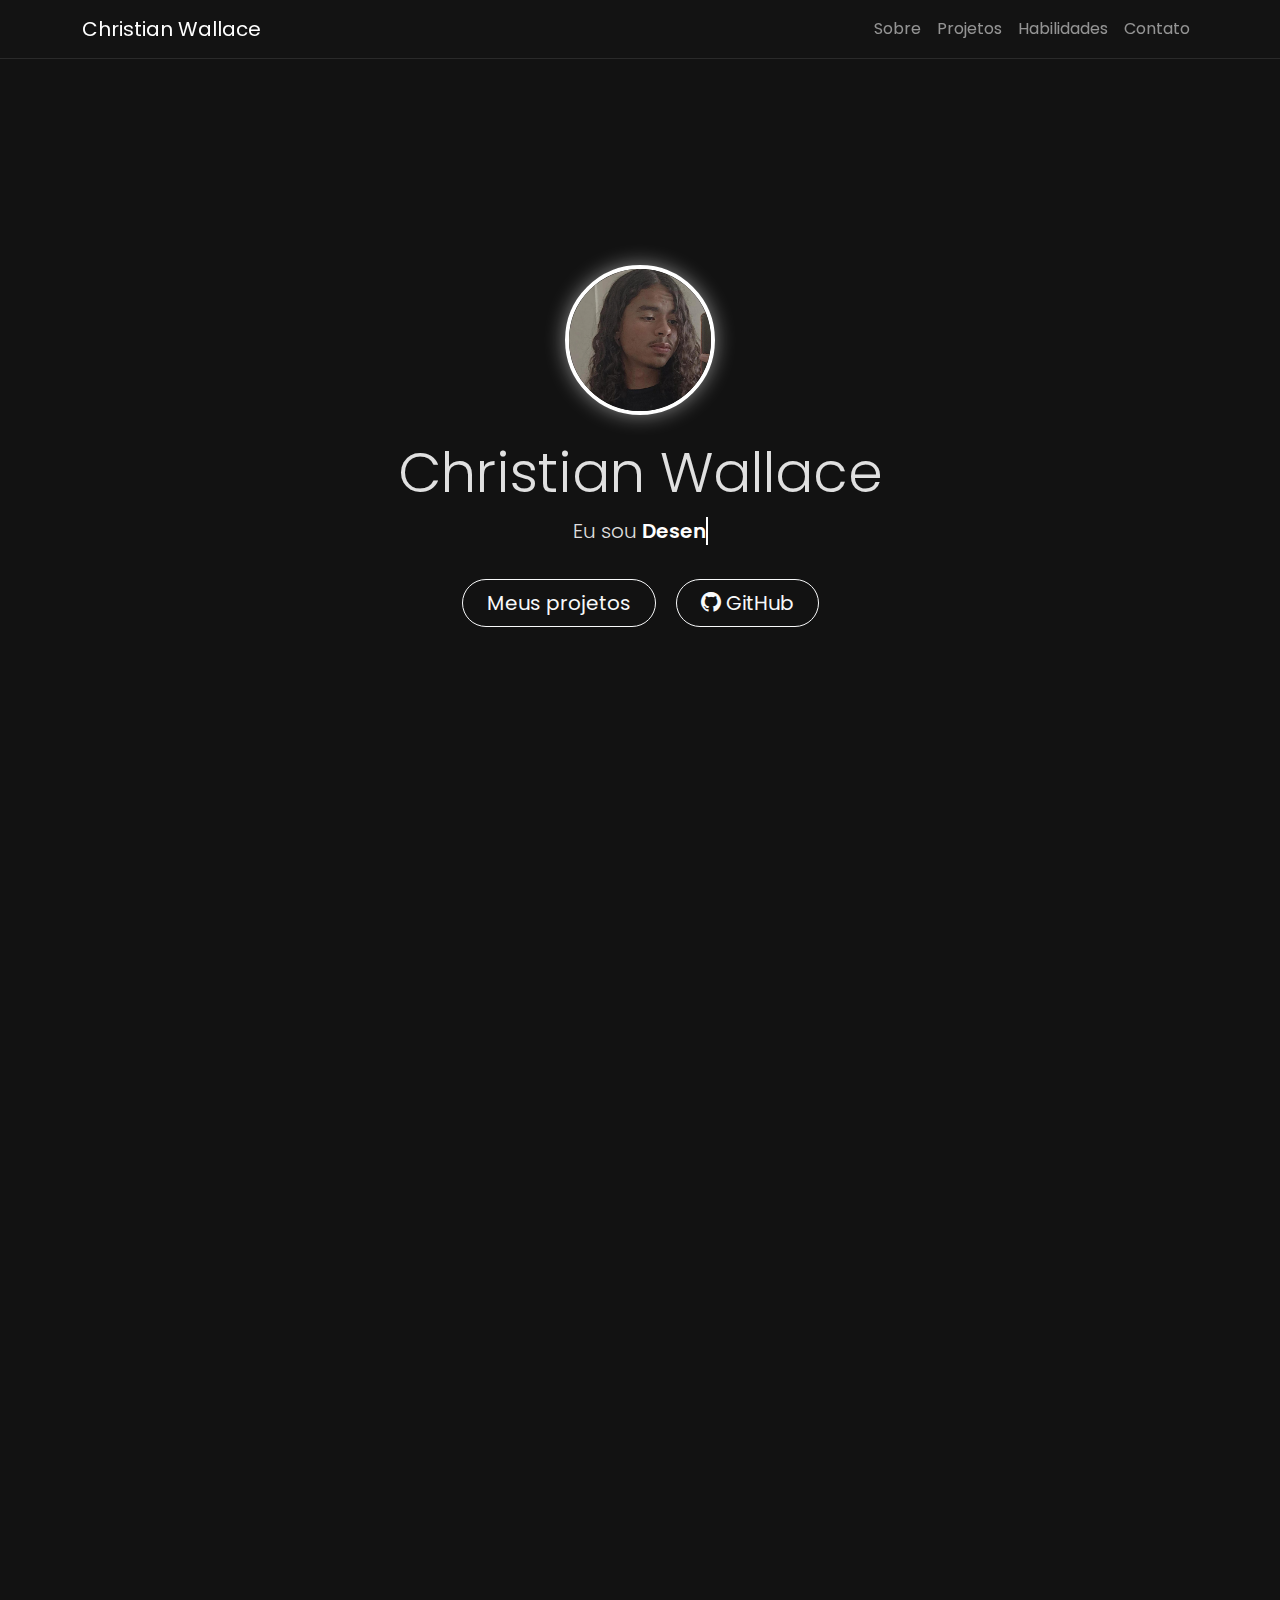
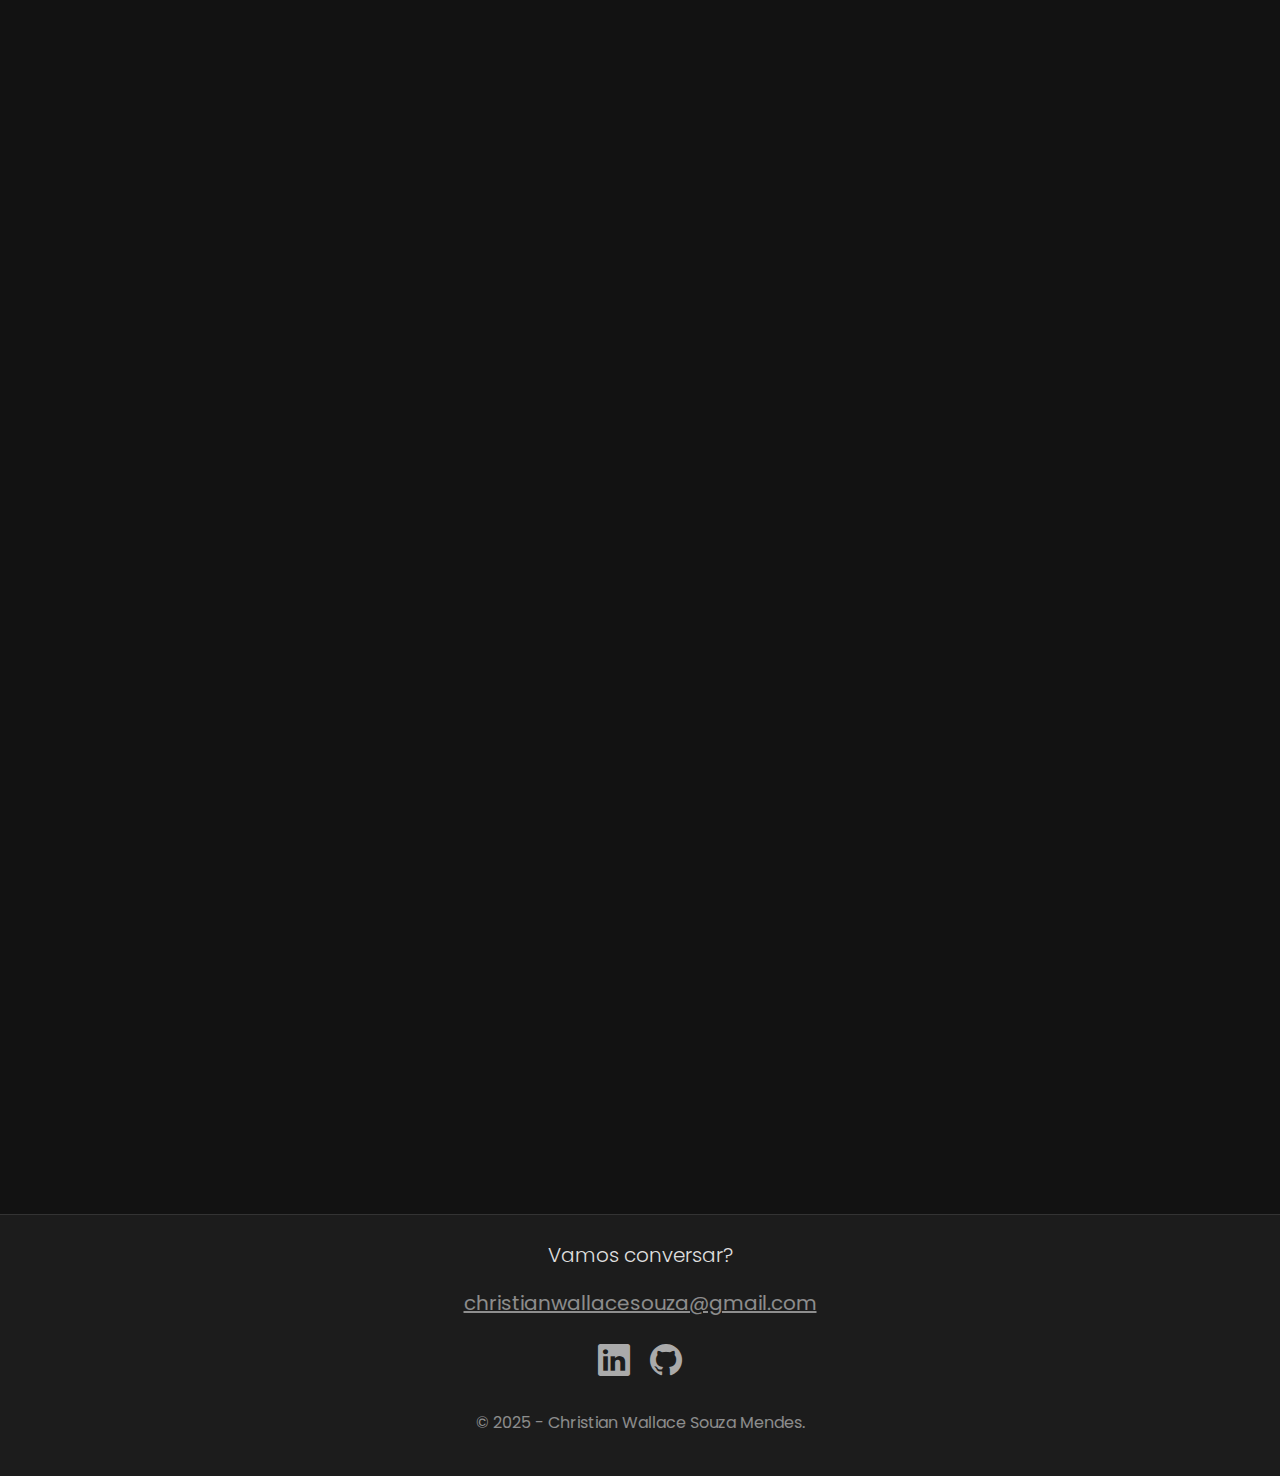
<file: index.html>
<!DOCTYPE html>
<html lang="pt-br">
<head>
    <meta charset="UTF-8">
    <meta name="viewport" content="width=device-width, initial-scale=1.0">
    <title>Meu Portfólio - Christian Wallace</title>
    
    <link rel="preconnect" href="https://fonts.googleapis.com">
    <link rel="preconnect" href="https://fonts.gstatic.com" crossorigin>
    <link href="https://fonts.googleapis.com/css2?family=Poppins:wght@300;400;600;700&display=swap" rel="stylesheet">

    <link href="https://cdn.jsdelivr.net/npm/bootstrap@5.3.3/dist/css/bootstrap.min.css" rel="stylesheet">
    
    <link rel="stylesheet" href="https://cdn.jsdelivr.net/npm/bootstrap-icons@1.11.3/font/bootstrap-icons.min.css">
    
    <link rel="stylesheet" href="style.css">
</head>
<body>

    <nav class="navbar navbar-expand-lg navbar-dark fixed-top navbar-glass">
        <div class="container">
            <a class="navbar-brand" href="#">Christian Wallace</a>
            <button class="navbar-toggler" type="button" data-bs-toggle="collapse" data-bs-target="#navbarNav">
                <span class="navbar-toggler-icon"></span>
            </button>
            <div class="collapse navbar-collapse" id="navbarNav">
                <ul class="navbar-nav ms-auto">
                    <li class="nav-item"><a class="nav-link" href="#sobre">Sobre</a></li>
                    <li class="nav-item"><a class="nav-link" href="#projetos">Projetos</a></li>
                    <li class="nav-item"><a class="nav-link" href="#habilidades">Habilidades</a></li>
                    <li class="nav-item"><a class="nav-link" href="#contato">Contato</a></li>
                </ul>
            </div>
        </div>
    </nav>

    <header class="hero-section d-flex align-items-center justify-content-center text-center">
        <div class="container">
            <img src="img/eu1.jpg" alt="Foto de Christian" class="foto-perfil mb-4">
            <h1 class="display-4">Christian Wallace</h1>
            <p class="lead">Eu sou <span id="typewriter" class="typewriter-text"></span></p>
            <div class="mt-4">
                <a href="#projetos" class="btn btn-outline-light btn-lg rounded-pill px-4 m-2">Meus projetos</a>
                <a href="https://github.com/christianwallace25" target="_blank" class="btn btn-outline-light btn-lg rounded-pill px-4 m-2">
                    <i class="bi bi-github"></i> GitHub
                </a>
            </div>
        </div>
    </header>

    <main>
        <section id="sobre" class="container py-5 fade-in-section">
            <div class="row align-items-center">
                <div class="col-md-6">
                    <h2 class="display-5 mb-4">Sobre mim:</h2>
                    <p class="lead">Sou um desenvolvedor mirim apaixonado por tecnologia e sempre disposto a aprender coisas novas. Tenho um grande interesse por matemática, o que me ajuda a pensar de forma lógica e criativa na hora de resolver problemas. Gosto de explorar diferentes ferramentas, descobrir como as coisas funcionam e transformar ideias em pequenos projetos. Cada desafio é uma oportunidade de evoluir, e estou sempre dando meu melhor para crescer como desenvolvedor. Atualmente, estou focado em aprimorar minhas habilidades em desenvolvimento web e em análise de dados.</p>
                    <a href="https://www.linkedin.com/in/christian-wallace-souza-mendes-15b90a30a/" target="_blank" class="btn btn-outline-primary rounded-pill px-4">
                        <i class="bi bi-linkedin"></i> Meu LinkedIn
                    </a>
                </div>
                <div class="col-md-6 text-center mt-4 mt-md-0">
                    <img src="img/eu.jpg" alt="Foto ilustrativa" class="img-fluid rounded-4 shadow">
                </div>
            </div>
        </section>

        <section id="projetos" class="py-5 section-darker fade-in-section">
            <div class="container">
                <h2 class="text-center display-5 mb-5">Projetos recentes</h2>
                <div class="row g-4">
                    
                    <div class="col-lg-4 col-md-6">
                        <div class="project-card">
                            <h3 class="card-title">AppLogin com Firebase</h3>
                            <p class="card-text">Um app de login e cadastro com visual moderno (glassmorphism), Bootstrap 5 e autenticação real usando Firebase.</p>
                            <div class="card-tags">
                                <span class="badge bg-primary">HTML</span>
                                <span class="badge bg-info text-dark">CSS</span>
                                <span class="badge bg-warning text-dark">JavaScript</span>
                                <span class="badge bg-danger">Firebase</span>
                            </div>
                            <a href="https://christianwallace25.github.io/app-login/" target="_blank" class="btn btn-outline-light mt-4">
                                <i class="bi bi-github"></i> Ver no GitHub
                            </a>
                        </div>
                    </div>

                    <div class="col-lg-4 col-md-6">
                        <div class="project-card">
                            <h3 class="card-title">Snake Game</h3>
                            <p class="card-text">O clássico jogo da cobrinha feito com HTML 5, CSS (Versão Grid) e JavaScript.</p>
                            <div class="card-tags">
                                <span class="badge bg-primary">HTML</span>
                                <span class="badge bg-info text-dark">CSS</span>
                                <span class="badge bg-warning text-dark">JavaScript</span>
                            </div>
                            <a href="https://christianwallace25.github.io/snakegame/" target="_blank" class="btn btn-outline-light mt-4">
                                <i class="bi bi-github"></i> Ver no GitHub
                            </a>
                        </div>
                    </div>

                    <div class="col-lg-4 col-md-6">
                        <div class="project-card">
                            <h3 class="card-title">Carrossel - Site de Notícias</h3>
                            <p class="card-text">Uma prévia de um site de notícias, possuindo um carrossel de imagens com transição fade, construído com Bootstrap 5 e JavaScript.</p>
                            <div class="card-tags">
                                <span class="badge bg-primary">HTML</span>
                                <span class="badge bg-info text-dark">CSS</span>
                                <span class="badge bg-warning text-dark">JavaScript</span>
                            </div>
                            <a href="https://christianwallace25.github.io/carrossel/" target="_blank" class="btn btn-outline-light mt-4">
                                <i class="bi bi-github"></i> Ver no GitHub
                            </a>
                        </div>
                    </div>

                    <div class="col-lg-4 col-md-6">
                        <div class="project-card">
                            <h3 class="card-title text-warning">Veja os meus certificados!</h3>
                            <p class="card-text">Meus certificados de participação em eventos acadêmicos.</p>
                            <div class="card-tags">
                                <span class="badge bg-primary">Semana Integrada do Conhecimento</span>
                                <span class="badge bg-info text-dark">Olimpíadas de Matemática das Instituições Federais</span>
                            </div>
                            <a href="certificados.html" target="_blank" class="btn btn-outline-light mt-4">
                                <i class="bi"></i> Ver certificados
                            </a>
                        </div>
                    </div>

                    <div class="col-lg-4 col-md-6">
                        <div class="project-card">
                            <h3 class="card-title">Próximo projeto</h3>
                            <p class="card-text">Em breve, um novo projeto explorando [Tecnologia, ex: React ou Python] estará disponível aqui.</p>
                            <div class="card-tags">
                                <span class="badge bg-secondary">Em breve</span>
                            </div>
                            <a href="#" class="btn btn-outline-secondary mt-4 disabled">
                                <i class="bi bi-hourglass-split"></i> Aguarde
                            </a>
                        </div>
                    </div>

                </div>
            </div>
        </section>

        <section id="habilidades" class="container py-5 fade-in-section">
            <h2 class="text-center display-5 mb-5">Minhas habilidades</h2>
            <div class="text-center" id="skill-tags">
                <span class="skill-tag">HTML5</span>
                <span class="skill-tag">CSS3</span>
                <span class="skill-tag">JavaScript (ES6+)</span>
                <span class="skill-tag">Bootstrap 5</span>
                <span class="skill-tag">Python</span>
                <span class="skill-tag">SQL</span>
                <span class="skill-tag">Git & GitHub</span>
                <span class="skill-tag">Firebase</span>
                <span class="skill-tag">Supabase</span>
                <span class="skill-tag">Metodologias ágeis</span>
                <span class="skill-tag">Design responsivo</span>
                <span class="skill-tag">Excel</span>
                <span class="skill-tag">Análise de dados</span>
                <span class="skill-tag">Técnico em Informática</span>
            </div>
        </section>

    </main>

    <footer id="contato" class="text-center p-4 section-darker">
        <p class="lead mb-3">Vamos conversar?</p>
        <div class="mb-3">
            <a href="mailto:christianwallacesouza@gmail.com" class="text-white-50 mx-2 fs-5">christianwallacesouza@gmail.com</a>
        </div>
        <div>
            <a href="https://www.linkedin.com/in/christian-wallace-souza-mendes-15b90a30a/" target="_blank" class="btn-social mx-2"><i class="bi bi-linkedin"></i></a>
            <a href="https://github.com/christianwallace25" target="_blank" class="btn-social mx-2"><i class="bi bi-github"></i></a>
        </div>
        <p class="mt-4 text-white-50">&copy; 2025 - Christian Wallace Souza Mendes.
    </footer>

    <script src="https://cdn.jsdelivr.net/npm/bootstrap@5.3.3/dist/js/bootstrap.bundle.min.js"></script>
    <script src="script.js"></script>
</body>
</html>
</file>
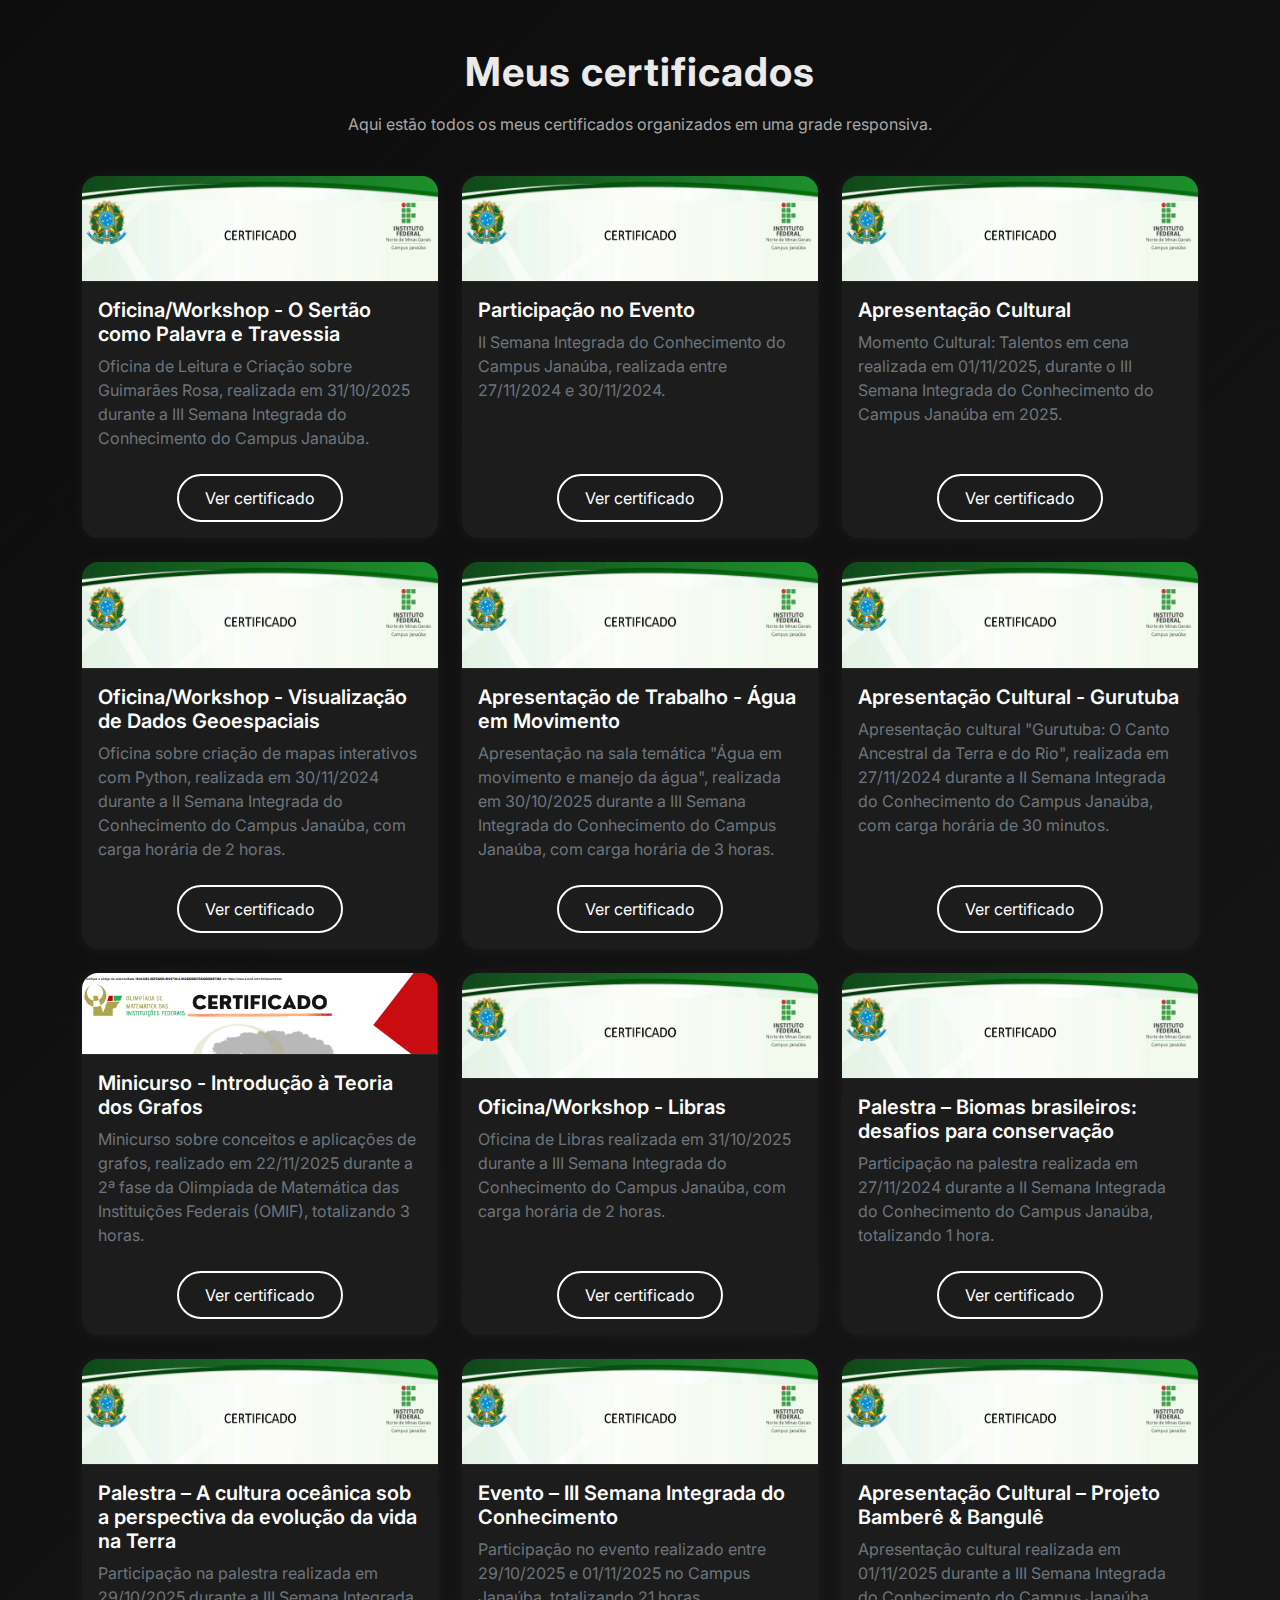
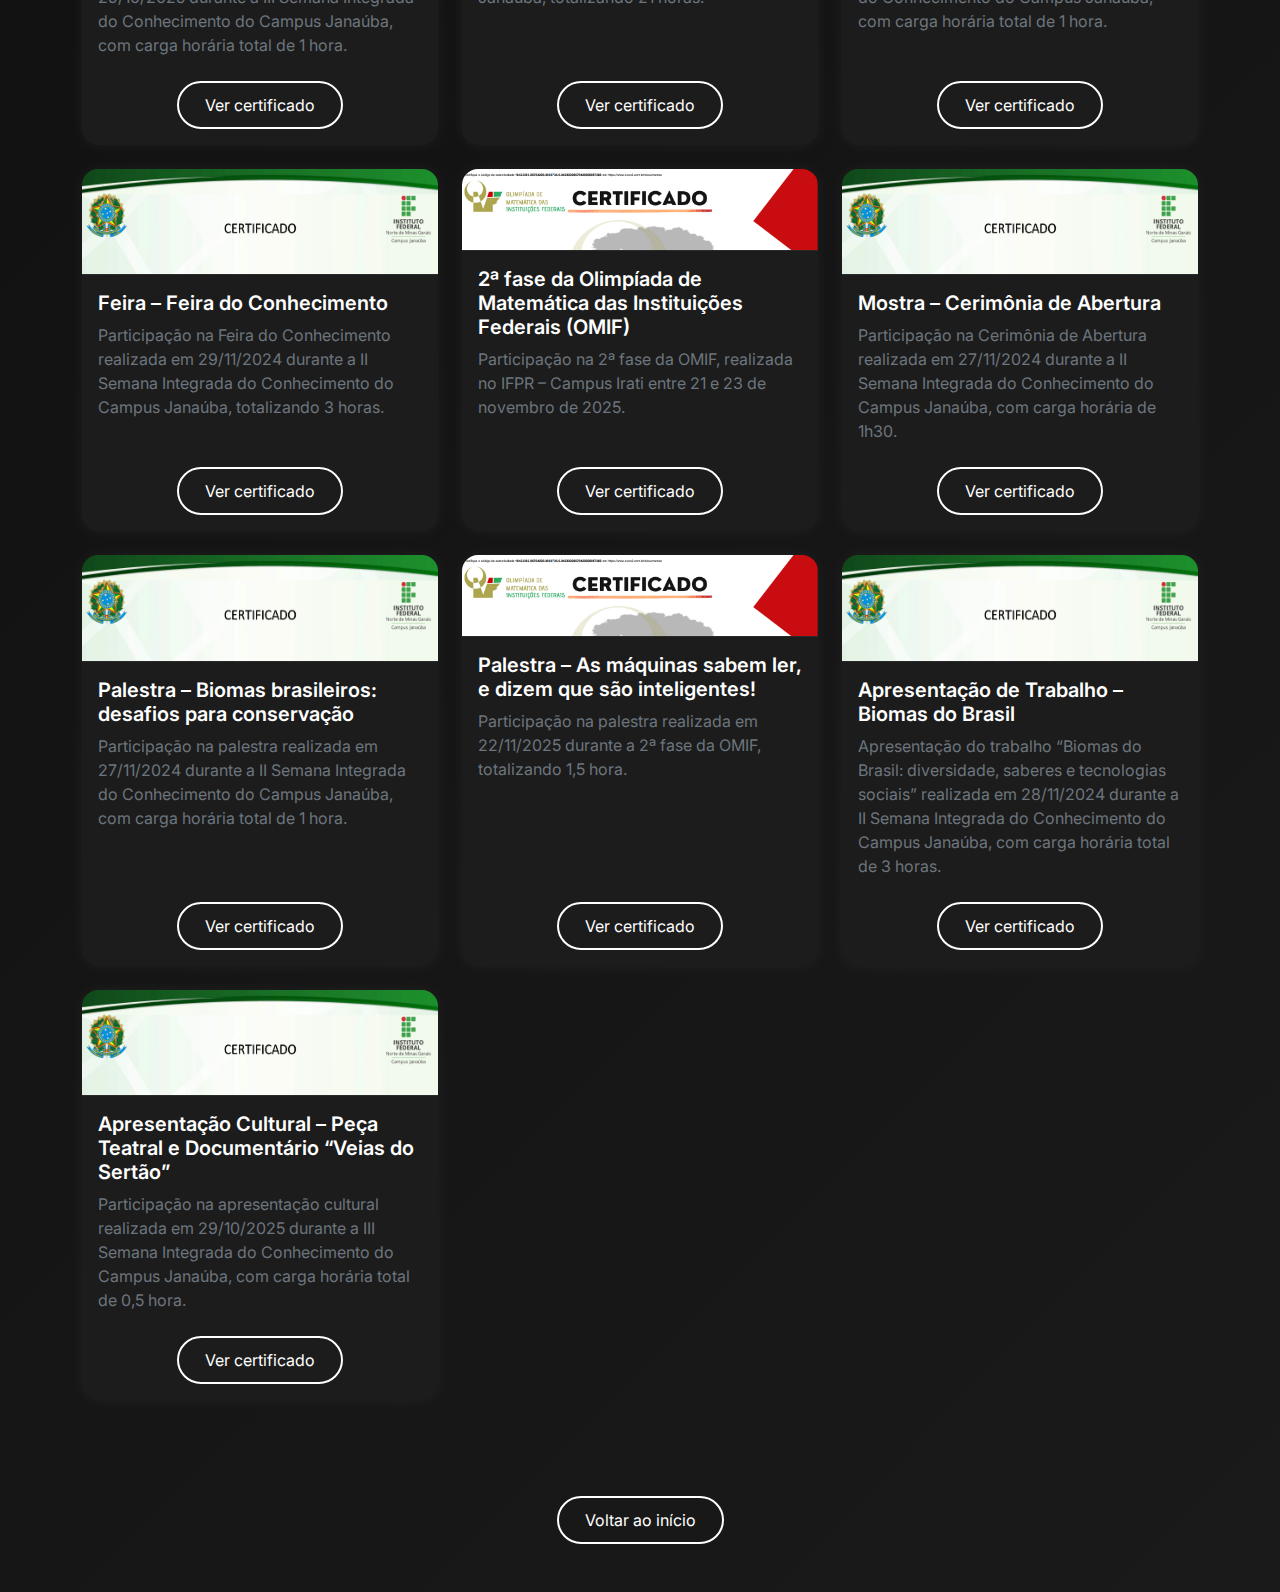
<file: certificados.html>
<!DOCTYPE html>
<html lang="pt-br">
<head>
    <meta charset="UTF-8">
    <meta name="viewport" content="width=device-width, initial-scale=1.0">
    <title>Meus Certificados</title>

    <!-- Bootstrap -->
    <link href="https://cdn.jsdelivr.net/npm/bootstrap@5.3.2/dist/css/bootstrap.min.css" rel="stylesheet">

    <!-- Google Font -->
    <link href="https://fonts.googleapis.com/css2?family=Inter:wght@300;400;600;700&display=swap" rel="stylesheet">

    <style>
        body {
            font-family: 'Inter', sans-serif;
            background: linear-gradient(135deg, #0d0d0d, #1a1a1a);
            color: #eaeaea;
        }

        h1 {
            font-weight: 700;
            letter-spacing: 1px;
        }

        .card {
            background: #1c1c1c;
            border: none;
            border-radius: 16px;
            box-shadow: 0 0 15px rgba(255, 255, 255, 0.05);
            transition: transform 0.3s, box-shadow 0.3s;
            overflow: hidden;
        }

        .card:hover {
            transform: translateY(-6px);
            box-shadow: 0 0 25px rgba(255, 255, 255, 0.15);
        }

        .card img {
            border-bottom: 1px solid #2a2a2a;
        }

        .card-title {
            color: #fff;
            font-weight: 600;
        }

        .btn-custom {
            border-radius: 50px;
            padding: 10px 26px;
            font-size: 1rem;
            border: 2px solid #fff;
            color: white;
            transition: 0.3s;
        }

        .btn-custom:hover {
            background: white;
            color: #000;
            box-shadow: 0 0 12px rgba(255, 255, 255, 0.4);
        }

        .subtitle {
            color: #a8a8a8;
            max-width: 700px;
            margin: 0 auto 40px;
        }
    </style>
</head>

<body id="topo">

    <div class="container py-5">

        <h1 class="text-center mb-3">Meus certificados</h1>
        <p class="text-center subtitle">
            Aqui estão todos os meus certificados organizados em uma grade responsiva.
        </p>

        <div class="row row-cols-1 row-cols-md-2 row-cols-lg-3 g-4">

            <div class="col">
                <div class="card h-100">
                    <img src="img/c1.png" class="card-img-top" alt="Certificado 1">
                    <div class="card-body d-flex flex-column">
                        <h5 class="card-title">Oficina/Workshop - O Sertão como Palavra e Travessia</h5>
                        <p class="text-secondary">
                            Oficina de Leitura e Criação sobre Guimarães Rosa, realizada em 31/10/2025 durante a III Semana Integrada do Conhecimento do Campus Janaúba.
                        </p>
                        <div class="mt-auto text-center">
                            <a href="certificados/certificado1.pdf" target="_blank" class="btn btn-custom mt-2">
                                Ver certificado
                            </a>
                        </div>
                    </div>
                </div>
            </div>

            <div class="col">
                <div class="card h-100">
                    <img src="img/c1.png" class="card-img-top" alt="Certificado 2">
                    <div class="card-body d-flex flex-column">
                        <h5 class="card-title">Participação no Evento</h5>
                        <p class="text-secondary">
                            II Semana Integrada do Conhecimento do Campus Janaúba, realizada entre 27/11/2024 e 30/11/2024.
                        </p>
                        <div class="mt-auto text-center">
                            <a href="certificados/certificado2.pdf" target="_blank" class="btn btn-custom mt-2">
                                Ver certificado
                            </a>
                        </div>
                    </div>
                </div>
            </div>

            <div class="col">
                <div class="card h-100">
                    <img src="img/c1.png" class="card-img-top" alt="Certificado 3">
                    <div class="card-body d-flex flex-column">
                        <h5 class="card-title">Apresentação Cultural</h5>
                        <p class="text-secondary">
                            Momento Cultural: Talentos em cena realizada em 01/11/2025, durante o III Semana Integrada do Conhecimento do Campus Janaúba em 2025.
                        </p>
                        <div class="mt-auto text-center">
                            <a href="certificados/certificado3.pdf" target="_blank" class="btn btn-custom mt-2">
                                Ver certificado
                            </a>
                        </div>
                    </div>
                </div>
            </div>

            <div class="col">
                <div class="card h-100">
                    <img src="img/c1.png" class="card-img-top" alt="Certificado 4">
                    <div class="card-body d-flex flex-column">
                        <h5 class="card-title">Oficina/Workshop - Visualização de Dados Geoespaciais</h5>
                        <p class="text-secondary">
                            Oficina sobre criação de mapas interativos com Python, realizada em 30/11/2024 durante a II Semana Integrada do Conhecimento do Campus Janaúba, com carga horária de 2 horas.
                        </p>
                        <div class="mt-auto text-center">
                            <a href="certificados/certificado4.pdf" target="_blank" class="btn btn-custom mt-2">
                                Ver certificado
                            </a>
                        </div>
                    </div>
                </div>
            </div>

            <div class="col">
                <div class="card h-100">
                    <img src="img/c1.png" class="card-img-top" alt="Certificado 5">
                    <div class="card-body d-flex flex-column">
                        <h5 class="card-title">Apresentação de Trabalho - Água em Movimento</h5>
                        <p class="text-secondary">
                            Apresentação na sala temática "Água em movimento e manejo da água", realizada em 30/10/2025 durante a III Semana Integrada do Conhecimento do Campus Janaúba, com carga horária de 3 horas.
                        </p>
                        <div class="mt-auto text-center">
                            <a href="certificados/certificado5.pdf" target="_blank" class="btn btn-custom mt-2">
                                Ver certificado
                            </a>
                        </div>
                    </div>
                </div>
            </div>

            <div class="col">
                <div class="card h-100">
                    <img src="img/c1.png" class="card-img-top" alt="Certificado 6">
                    <div class="card-body d-flex flex-column">
                        <h5 class="card-title">Apresentação Cultural - Gurutuba</h5>
                        <p class="text-secondary">
                            Apresentação cultural "Gurutuba: O Canto Ancestral da Terra e do Rio", realizada em 27/11/2024 durante a II Semana Integrada do Conhecimento do Campus Janaúba, com carga horária de 30 minutos.
                        </p>
                        <div class="mt-auto text-center">
                            <a href="certificados/certificado6.pdf" target="_blank" class="btn btn-custom mt-2">
                                Ver certificado
                            </a>
                        </div>
                    </div>
                </div>
            </div>

            <div class="col">
                <div class="card h-100">
                    <img src="img/c2.png" class="card-img-top" alt="Certificado 7">
                    <div class="card-body d-flex flex-column">
                        <h5 class="card-title">Minicurso - Introdução à Teoria dos Grafos</h5>
                        <p class="text-secondary">
                            Minicurso sobre conceitos e aplicações de grafos, realizado em 22/11/2025 durante a 2ª fase da Olimpíada de Matemática das Instituições Federais (OMIF), totalizando 3 horas.
                        </p>
                        <div class="mt-auto text-center">
                            <a href="certificados/certificado7.pdf" target="_blank" class="btn btn-custom mt-2">
                                Ver certificado
                            </a>
                        </div>
                    </div>
                </div>
            </div>

            <div class="col">
                <div class="card h-100">
                    <img src="img/c1.png" class="card-img-top" alt="Certificado 8">
                    <div class="card-body d-flex flex-column">
                        <h5 class="card-title">Oficina/Workshop - Libras</h5>
                        <p class="text-secondary">
                            Oficina de Libras realizada em 31/10/2025 durante a III Semana Integrada do Conhecimento do Campus Janaúba, com carga horária de 2 horas.
                        </p>
                        <div class="mt-auto text-center">
                            <a href="certificados/certificado8.pdf" target="_blank" class="btn btn-custom mt-2">
                                Ver certificado
                            </a>
                        </div>
                    </div>
                </div>
            </div>

            <div class="col">
                <div class="card h-100">
                    <img src="img/c1.png" class="card-img-top" alt="Certificado 9">
                    <div class="card-body d-flex flex-column">
                        <h5 class="card-title">Palestra – Biomas brasileiros: desafios para conservação</h5>
                        <p class="text-secondary">
                            Participação na palestra realizada em 27/11/2024 durante a II Semana Integrada do Conhecimento do Campus Janaúba, totalizando 1 hora.
                        </p>
                        <div class="mt-auto text-center">
                            <a href="certificados/certificado9.pdf" target="_blank" class="btn btn-custom mt-2">
                                Ver certificado
                            </a>
                        </div>
                    </div>
                </div>
            </div>

            <div class="col">
                <div class="card h-100">
                    <img src="img/c1.png" class="card-img-top" alt="Certificado 10">
                    <div class="card-body d-flex flex-column">
                        <h5 class="card-title">Palestra – A cultura oceânica sob a perspectiva da evolução da vida na Terra</h5>
                        <p class="text-secondary">
                            Participação na palestra realizada em 29/10/2025 durante a III Semana Integrada do Conhecimento do Campus Janaúba, com carga horária total de 1 hora.
                        </p>
                        <div class="mt-auto text-center">
                            <a href="certificados/certificado10.pdf" target="_blank" class="btn btn-custom mt-2">
                                Ver certificado
                            </a>
                        </div>
                    </div>
                </div>
            </div>            

            <div class="col">
                <div class="card h-100">
                    <img src="img/c1.png" class="card-img-top" alt="Certificado 11">
                    <div class="card-body d-flex flex-column">
                        <h5 class="card-title">Evento – III Semana Integrada do Conhecimento</h5>
                        <p class="text-secondary">
                            Participação no evento realizado entre 29/10/2025 e 01/11/2025 no Campus Janaúba, totalizando 21 horas.
                        </p>
                        <div class="mt-auto text-center">
                            <a href="certificados/certificado11.pdf" target="_blank" class="btn btn-custom mt-2">
                                Ver certificado
                            </a>
                        </div>
                    </div>
                </div>
            </div>
            

            <div class="col">
                <div class="card h-100">
                    <img src="img/c1.png" class="card-img-top" alt="Certificado 12">
                    <div class="card-body d-flex flex-column">
                        <h5 class="card-title">Apresentação Cultural – Projeto Bamberê & Bangulê</h5>
                        <p class="text-secondary">
                            Apresentação cultural realizada em 01/11/2025 durante a III Semana Integrada do Conhecimento do Campus Janaúba, com carga horária total de 1 hora.
                        </p>
                        <div class="mt-auto text-center">
                            <a href="certificados/certificado12.pdf" target="_blank" class="btn btn-custom mt-2">
                                Ver certificado
                            </a>
                        </div>
                    </div>
                </div>
            </div>            

            <div class="col">
                <div class="card h-100">
                    <img src="img/c1.png" class="card-img-top" alt="Certificado 13">
                    <div class="card-body d-flex flex-column">
                        <h5 class="card-title">Feira – Feira do Conhecimento</h5>
                        <p class="text-secondary">
                            Participação na Feira do Conhecimento realizada em 29/11/2024 durante a II Semana Integrada do Conhecimento do Campus Janaúba, totalizando 3 horas.
                        </p>
                        <div class="mt-auto text-center">
                            <a href="certificados/certificado13.pdf" target="_blank" class="btn btn-custom mt-2">
                                Ver certificado
                            </a>
                        </div>
                    </div>
                </div>
            </div>            

            <div class="col">
                <div class="card h-100">
                    <img src="img/c2.png" class="card-img-top" alt="Certificado 14">
                    <div class="card-body d-flex flex-column">
                        <h5 class="card-title">2ª fase da Olimpíada de Matemática das Instituições Federais (OMIF)</h5>
                        <p class="text-secondary">
                            Participação na 2ª fase da OMIF, realizada no IFPR – Campus Irati entre 21 e 23 de novembro de 2025.
                        </p>
                        <div class="mt-auto text-center">
                            <a href="certificados/certificado14.pdf" target="_blank" class="btn btn-custom mt-2">
                                Ver certificado
                            </a>
                        </div>
                    </div>
                </div>
            </div>            

            <div class="col">
                <div class="card h-100">
                    <img src="img/c1.png" class="card-img-top" alt="Certificado 15">
                    <div class="card-body d-flex flex-column">
                        <h5 class="card-title">Mostra – Cerimônia de Abertura</h5>
                        <p class="text-secondary">
                            Participação na Cerimônia de Abertura realizada em 27/11/2024 durante a II Semana Integrada do Conhecimento do Campus Janaúba, com carga horária de 1h30.
                        </p>
                        <div class="mt-auto text-center">
                            <a href="certificados/certificado15.pdf" target="_blank" class="btn btn-custom mt-2">
                                Ver certificado
                            </a>
                        </div>
                    </div>
                </div>
            </div>            

            <div class="col">
                <div class="card h-100">
                    <img src="img/c1.png" class="card-img-top" alt="Certificado 16">
                    <div class="card-body d-flex flex-column">
                        <h5 class="card-title">Palestra – Biomas brasileiros: desafios para conservação</h5>
                        <p class="text-secondary">
                            Participação na palestra realizada em 27/11/2024 durante a II Semana Integrada do Conhecimento do Campus Janaúba, com carga horária total de 1 hora.
                        </p>
                        <div class="mt-auto text-center">
                            <a href="certificados/certificado16.pdf" target="_blank" class="btn btn-custom mt-2">
                                Ver certificado
                            </a>
                        </div>
                    </div>
                </div>
            </div>            

            <div class="col">
                <div class="card h-100">
                    <img src="img/c2.png" class="card-img-top" alt="Certificado 17">
                    <div class="card-body d-flex flex-column">
                        <h5 class="card-title">Palestra – As máquinas sabem ler, e dizem que são inteligentes!</h5>
                        <p class="text-secondary">
                            Participação na palestra realizada em 22/11/2025 durante a 2ª fase da OMIF, totalizando 1,5 hora.
                        </p>
                        <div class="mt-auto text-center">
                            <a href="certificados/certificado17.pdf" target="_blank" class="btn btn-custom mt-2">
                                Ver certificado
                            </a>
                        </div>
                    </div>
                </div>
            </div>            

            <div class="col">
                <div class="card h-100">
                    <img src="img/c1.png" class="card-img-top" alt="Certificado 18">
                    <div class="card-body d-flex flex-column">
                        <h5 class="card-title">Apresentação de Trabalho – Biomas do Brasil</h5>
                        <p class="text-secondary">
                            Apresentação do trabalho “Biomas do Brasil: diversidade, saberes e tecnologias sociais” realizada em 28/11/2024 durante a II Semana Integrada do Conhecimento do Campus Janaúba, com carga horária total de 3 horas.
                        </p>
                        <div class="mt-auto text-center">
                            <a href="certificados/certificado18.pdf" target="_blank" class="btn btn-custom mt-2">
                                Ver certificado
                            </a>
                        </div>
                    </div>
                </div>
            </div>            

            <div class="col">
                <div class="card h-100">
                    <img src="img/c1.png" class="card-img-top" alt="Certificado 19">
                    <div class="card-body d-flex flex-column">
                        <h5 class="card-title">Apresentação Cultural – Peça Teatral e Documentário “Veias do Sertão”</h5>
                        <p class="text-secondary">
                            Participação na apresentação cultural realizada em 29/10/2025 durante a III Semana Integrada do Conhecimento do Campus Janaúba, com carga horária total de 0,5 hora.
                        </p>
                        <div class="mt-auto text-center">
                            <a href="certificados/certificado19.pdf" target="_blank" class="btn btn-custom mt-2">
                                Ver certificado
                            </a>
                        </div>
                    </div>
                </div>
            </div>            

        </div>

    </div>
    
    <div class="text-center my-5">
        <a href="#topo" class="btn btn-custom">Voltar ao início</a>
    </div>    
</body>
</html>
</file>
<file: style.css>
/* --- Configuração Global e Fontes --- */
@import url('https://fonts.googleapis.com/css2?family=Poppins:wght@300;400;600;700&display=swap');

:root {
    --bg-dark: #121212;
    --bg-light-dark: #1c1c1c;
    --text-primary: #e0e0e0;
    --text-secondary: #aaaaaa;
    --accent-color: #ffffff; /* Cor primária do Bootstrap */
}

html {
    scroll-behavior: smooth;
}

body {
    font-family: 'Poppins', sans-serif;
    background-color: var(--bg-dark);
    color: var(--text-primary);
    line-height: 1.6;
}

h1, h2, h3, h4, h5, h6 {
    font-weight: 600;
}

/* --- Seções Alternadas --- */
.section-darker {
    background-color: var(--bg-light-dark);
}

section {
    padding: 6rem 0;
}

/* --- Navbar "Glassmorphism" --- */
.navbar-glass {
    background: rgba(20, 20, 20, 0.7); /* Fundo escuro semi-transparente */
    backdrop-filter: blur(10px); /* O efeito de desfoque */
    -webkit-backdrop-filter: blur(10px);
    border-bottom: 1px solid rgba(255, 255, 255, 0.1);
    transition: background 0.3s ease;
}

.nav-link {
    transition: color 0.2s ease;
}

.nav-link:hover {
    color: var(--accent-color) !important;
}

/* --- Seção Hero --- */
.hero-section {
    min-height: 100vh;
    background: linear-gradient(rgba(18, 18, 18, 0.7), rgba(18, 18, 18, 1)), url('https://images.unsplash.com/photo-1517694712202-14dd9538aa97?ixlib=rb-1.2.1&auto=format&fit=crop&w=1350&q=80');
    background-size: cover;
    background-position: center;
    background-attachment: fixed;
}

.foto-perfil {
    width: 150px;
    height: 150px;
    object-fit: cover;
    border-radius: 50%;
    border: 4px solid var(--accent-color);
    box-shadow: 0 0 20px rgba(255, 255, 255, 0.5);
}

/* --- Efeito Máquina de Escrever (Typewriter) --- */
.typewriter-text {
    color: var(--accent-color);
    font-weight: 600;
    border-right: 2px solid var(--accent-color);
    animation: blinkCursor 0.7s infinite;
}

@keyframes blinkCursor {
    from { border-right-color: var(--accent-color); }
    to { border-right-color: transparent; }
}

/* --- Cards de Projeto (Glassmorphism) --- */
.project-card {
    background: rgba(40, 40, 40, 0.5);
    backdrop-filter: blur(5px);
    border: 1px solid rgba(255, 255, 255, 0.1);
    border-radius: 15px;
    padding: 2rem;
    height: 100%; /* Garante que os cards tenham a mesma altura */
    transition: transform 0.3s ease, box-shadow 0.3s ease;
    display: flex;
    flex-direction: column;
}

.project-card:hover {
    transform: translateY(-10px);
    box-shadow: 0 10px 30px rgba(0, 0, 0, 0.3);
}

.project-card .card-tags {
    margin-top: auto; /* Empurra os botões para o final */
    padding-top: 1rem;
}

/* --- Tags de Habilidade --- */
#skill-tags {
    display: flex;
    flex-wrap: wrap;
    justify-content: center;
    gap: 1rem;
}

.skill-tag {
    background-color: var(--bg-light-dark);
    color: var(--text-primary);
    padding: 0.75rem 1.5rem;
    border-radius: 30px;
    font-weight: 500;
    border: 1px solid rgba(255, 255, 255, 0.1);
    transition: all 0.2s ease;
}

.skill-tag:hover {
    background-color: var(--accent-color);
    color: #000000;
    transform: scale(1.05);
}

/* --- Rodapé --- */
footer {
    border-top: 1px solid rgba(255, 255, 255, 0.1);
}

.btn-social {
    color: var(--text-secondary);
    font-size: 2rem;
    transition: color 0.2s ease;
}

.btn-social:hover {
    color: var(--accent-color);
}

/* --- Animação de Fade-in no Scroll --- */
.fade-in-section {
    opacity: 0;
    transform: translateY(30px);
    transition: opacity 0.6s ease-out, transform 0.6s ease-out;
}

.fade-in-section.is-visible {
    opacity: 1;
    transform: translateY(0);
}
</file>
